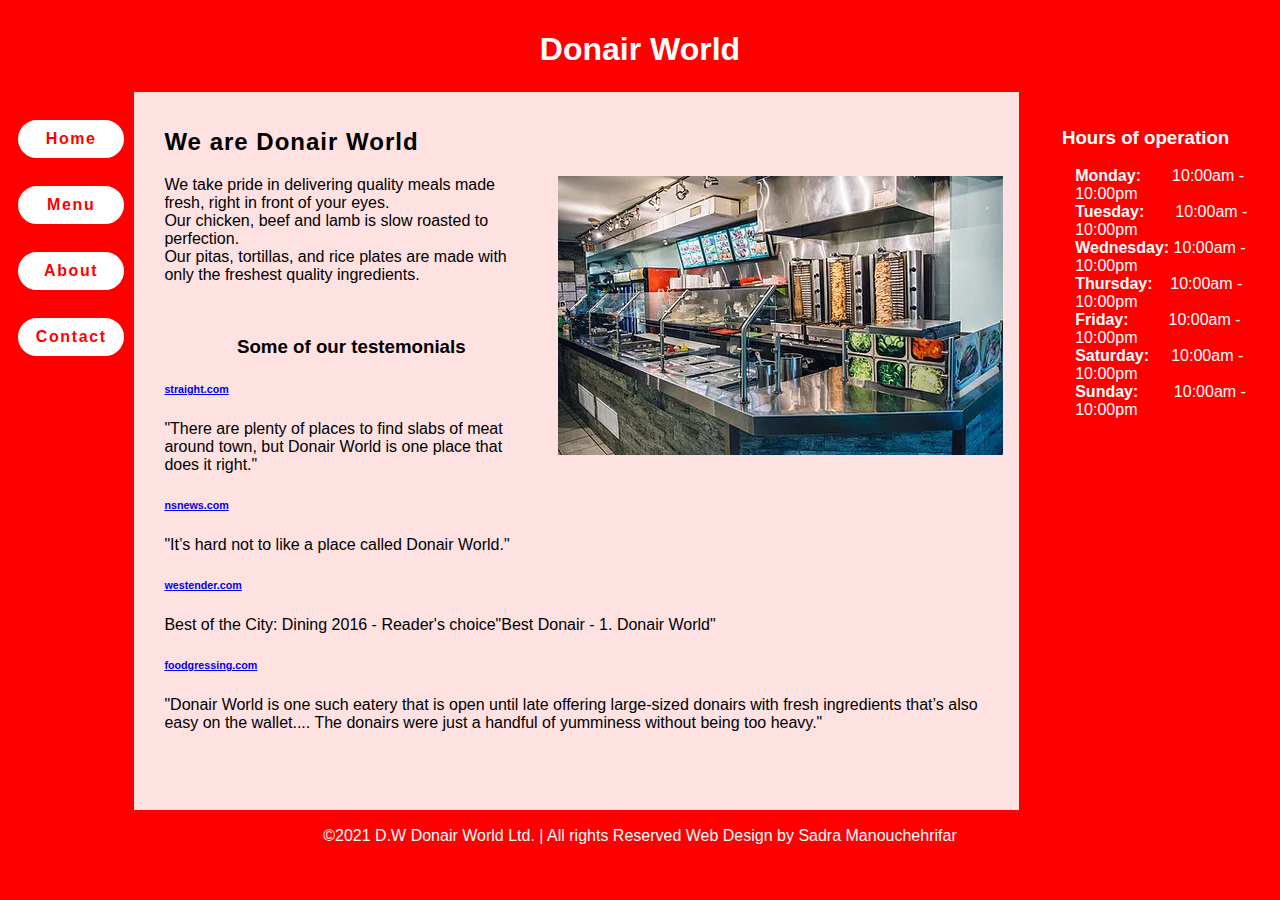
<file: Index.html>
<!DOCTYPE html>
<html lang="en">
    <head>
        <Title>Donair World - Home</Title>
        <meta charset="utf-8">
        <link rel="stylesheet" href="styles.css">
        <meta name="viewport" content="width=device-width, initial-scale=1">
        <link rel="icon" href="dd/fav.png" type="image/png">
    </head>
    <body>
        <header>
            <h1>Donair World</h1>
        </header>
        <div id="container">
            <nav>
                <ul>
                    <li><a href="Index.html">Home</a></li>
                    <li><a href="menu.html">Menu</a></li>
                    <li><a href="about.html">About</a></li>
                    <li><a href="contact.html">Contact</a></li>
                </ul>
            </nav>
            <main>
                <h2>We are Donair World</h2>
                <img src="dd/place.jpg" alt="Beef pita Doanie" id="place">
                <p>We take pride in delivering quality meals made fresh, right in front of your eyes.<br> Our chicken, beef and lamb is slow roasted to perfection.<br> Our pitas, tortillas, and rice plates are made with only the freshest quality ingredients. </p>
                <p>&nbsp;</p>
                <h3>Some of our testemonials </h3>
                <h6><a href="https://www.straight.com/food/695561/where-find-belly-filling-meals-vancouver-wont-break-bank" target="_blank">straight.com</a></h6>
                <p>"There are plenty of places to find slabs of meat around town, but Donair World is one place that does it right."</p>
                <h6><a href="https://www.nsnews.com/living/the-dish-popular-donair-dude-eatery-descends-on-north-vancouver-3031824" target="_blank">nsnews.com</a></h6>
                <p>​​​"It’s hard not to like a place called Donair World."</p>
                <h6><a href="https://www.vancouverisawesome.com/courier-archive" target="_blank">westender.com</a></h6>
                <p>Best of the City: Dining 2016 - Reader's choice"Best Donair - 1. Donair World"</p>
                <h6><a href="https://foodgressing.com/donair-dude-granville-vancouver/" target="_blank">foodgressing.com</a></h6>
                <p>"Donair World is one such eatery that is open until late offering large-sized donairs with fresh ingredients that’s also easy on the wallet.... The donairs were just a handful of yumminess without being too heavy."</p>
                <h6>&nbsp;</h6>
            </main>
            <aside>
                <h3>Hours of operation</h3>
                <ul>
                    <li><b>Monday: </b>&nbsp; &nbsp; &nbsp;   10:00am - 10:00pm</li>
                    <li><b>Tuesday: </b> &nbsp; &nbsp; &nbsp;  10:00am - 10:00pm</li>
                    <li><b>Wednesday: </b>10:00am - 10:00pm</li>
                    <li><b>Thursday: </b>&nbsp;&nbsp;  10:00am - 10:00pm</li>
                    <li><b>Friday: </b>  &nbsp; &nbsp; &nbsp; &nbsp;  10:00am - 10:00pm</li>
                    <li><b>Saturday: </b> &nbsp; &nbsp; 10:00am - 10:00pm</li>
                    <li><b>Sunday: </b> &nbsp; &nbsp; &nbsp;&nbsp;    10:00am - 10:00pm</li>
                </ul>
            </aside>
        </div>
        <footer>
            <p>&copy;2021 D.W Donair World Ltd. | All rights Reserved Web Design by Sadra Manouchehrifar</p>
        </footer>
    </body>
</html>
</file>
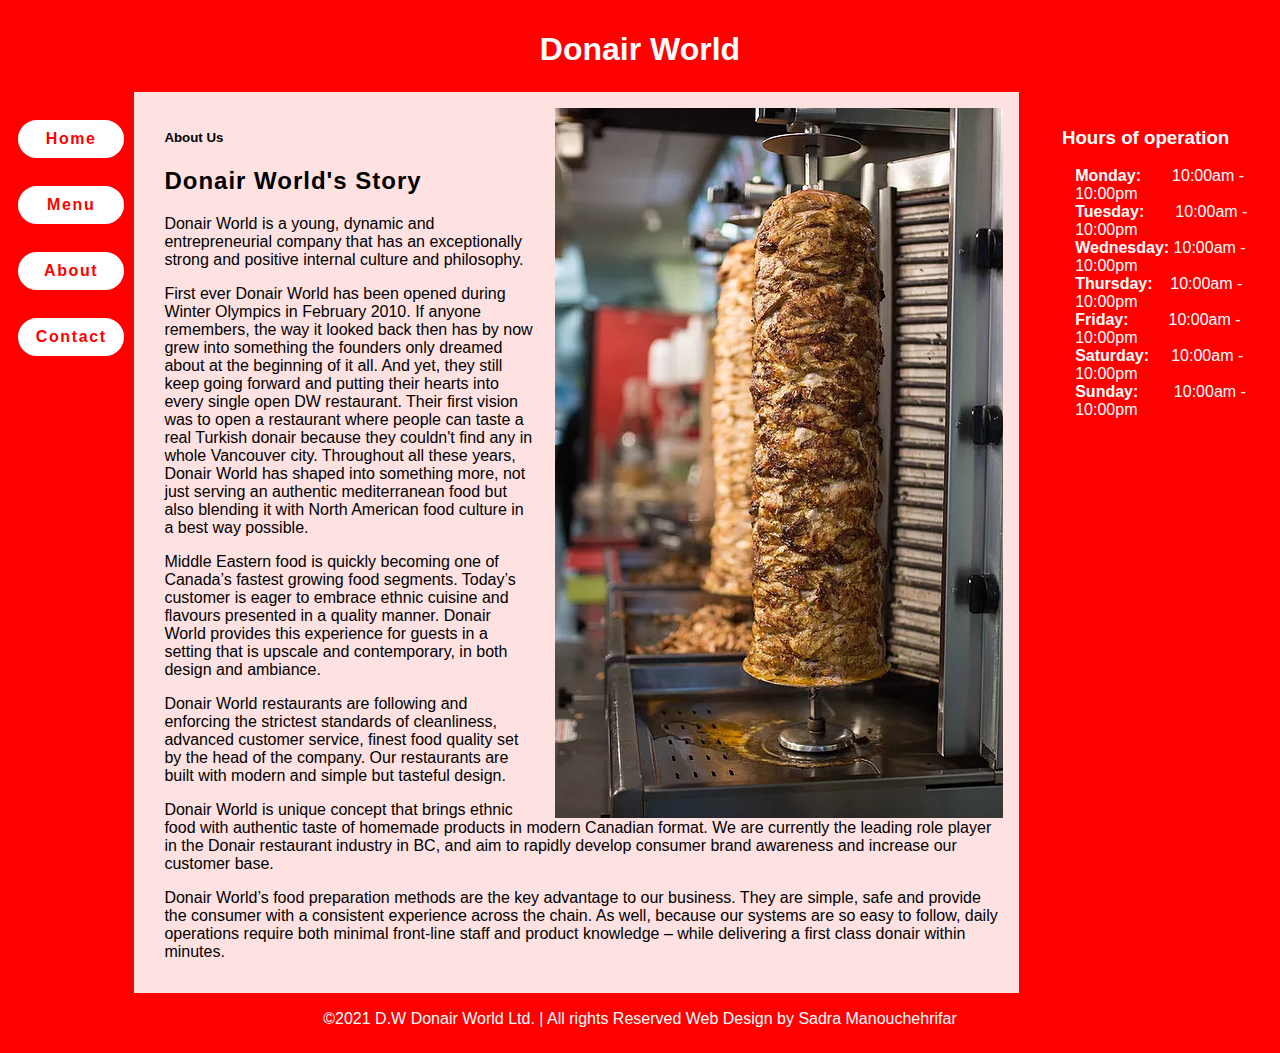
<file: about.html>
<!DOCTYPE html>
<html lang="en">
    <head>
        <Title>Donair World - About</Title>
        <meta charset="utf-8">
        <link rel="stylesheet" href="styles.css">
        <meta name="viewport" content="width=device-width, initial-scale=1">
        <link rel="icon" href="dd/fav.png" type="image/png">
    </head>
    <body>
        <header>
            <h1>Donair World</h1>
        </header>
        <div id="container">
            <nav>
                <ul>
                    <li><a href="Index.html">Home</a></li>
                    <li><a href="menu.html">Menu</a></li>
                    <li><a href="about.html">About</a></li>
                    <li><a href="contact.html">Contact</a></li>
                </ul>
            </nav>
            <main>
                <img src="dd/donair.jpg" alt="Chicken donair" id="chicken">
                <h5>About Us</h5>
                <h2>Donair World's Story</h2>
                <p>Donair World is a young, dynamic and entrepreneurial company that has an exceptionally strong and positive internal culture and philosophy.</p>
                <p>First ever Donair World has been opened during Winter Olympics in February 2010. If anyone remembers, the way it looked back then has by now grew into something the founders only dreamed about at the beginning of it all. And yet, they still keep going forward and putting their hearts into every single open DW restaurant. Their first vision was to open a restaurant where people can taste a real Turkish donair because they couldn't find any in whole Vancouver city. Throughout all these years, Donair World has shaped into something more, not just serving an authentic mediterranean food but also blending it with North American food culture in a best way possible.</p>
                <p>Middle Eastern food is quickly becoming one of Canada’s fastest growing food segments. Today’s customer is eager to embrace ethnic cuisine and flavours presented in a quality manner. Donair World provides this experience for guests in a setting that is upscale and contemporary, in both design and ambiance.</p>
                <p>Donair World restaurants are following and enforcing the strictest standards of cleanliness, advanced customer service, finest food quality set by the head of the company. Our restaurants are built with modern and simple but tasteful design.</p>
                <p>Donair World is unique concept that brings ethnic food with authentic taste of homemade products in modern Canadian format. We are currently the leading role player in the Donair restaurant industry in BC, and aim to rapidly develop consumer brand awareness and increase our customer base.</p>
                <p>Donair World’s food preparation methods are the key advantage to our business. They are simple, safe and provide the consumer with a consistent experience across the chain. As well, because our systems are so easy to follow, daily operations require both minimal front-line staff and product knowledge – while delivering a first class donair within minutes.</p>
            </main>
            <aside>
                <h3>Hours of operation</h3>
                <ul>
                    <li><b>Monday: </b>&nbsp; &nbsp; &nbsp;   10:00am - 10:00pm</li>
                    <li><b>Tuesday: </b> &nbsp; &nbsp; &nbsp;  10:00am - 10:00pm</li>
                    <li><b>Wednesday: </b>10:00am - 10:00pm</li>
                    <li><b>Thursday: </b>&nbsp;&nbsp;  10:00am - 10:00pm</li>
                    <li><b>Friday: </b>  &nbsp; &nbsp; &nbsp; &nbsp;  10:00am - 10:00pm</li>
                    <li><b>Saturday: </b> &nbsp; &nbsp; 10:00am - 10:00pm</li>
                    <li><b>Sunday: </b> &nbsp; &nbsp; &nbsp;&nbsp;    10:00am - 10:00pm</li>
                </ul>
            </aside>
        </div>
        <footer>
            <p>&copy;2021 D.W Donair World Ltd. | All rights Reserved Web Design by Sadra Manouchehrifar</p>
        </footer>
    </body>
</html>
</file>
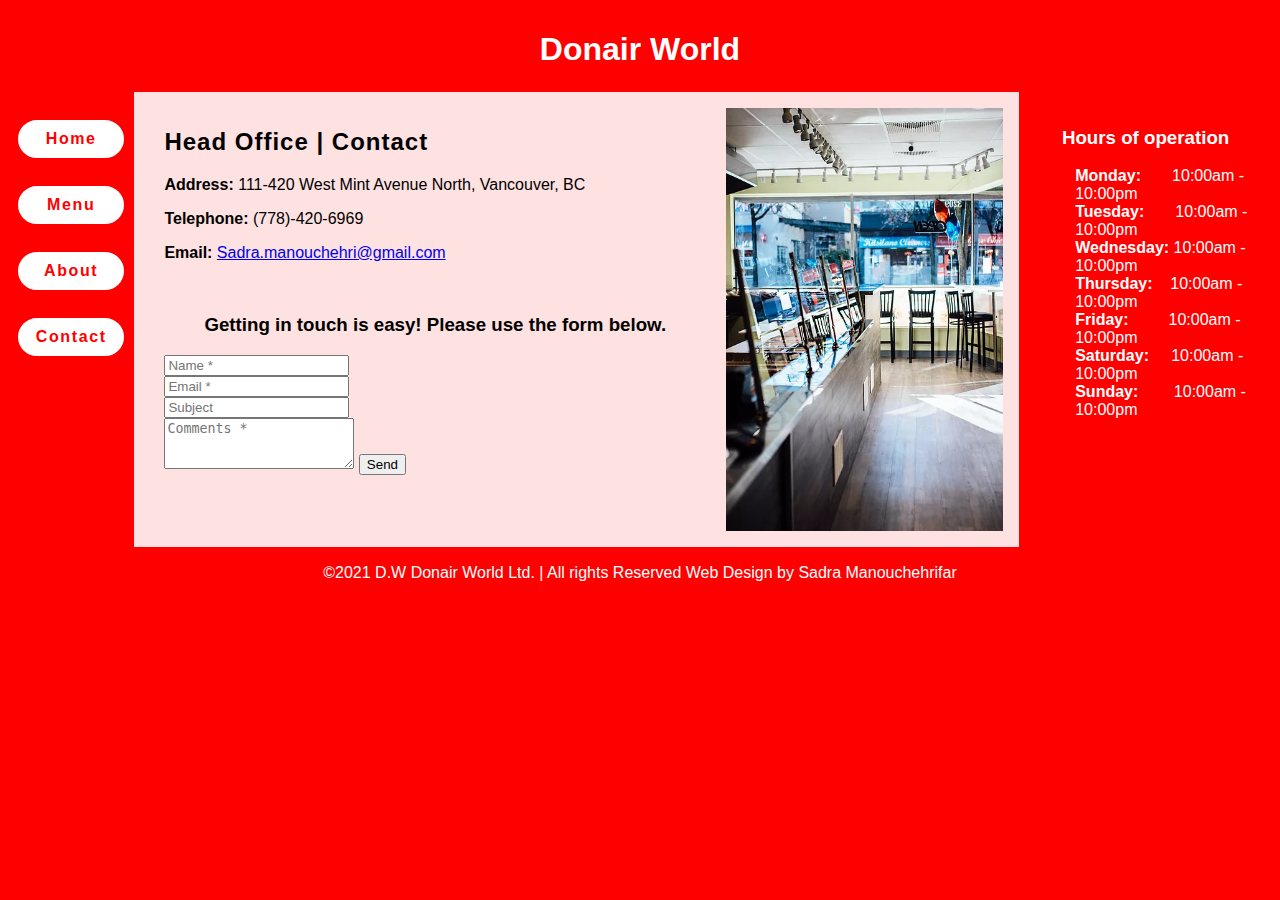
<file: contact.html>
<!DOCTYPE html>
<html lang="en">
    <head>
        <Title>Donair World - Contact</Title>
        <meta charset="utf-8">
        <link rel="stylesheet" href="styles.css">
        <meta name="viewport" content="width=device-width, initial-scale=1">
        <link rel="icon" href="dd/fav.png" type="image/png">
    </head>
    <body>
        <header>
            <h1>Donair World</h1>
        </header>
        <div id="container">
            <nav>
                <ul>
                    <li><a href="Index.html">Home</a></li>
                    <li><a href="menu.html">Menu</a></li>
                    <li><a href="about.html">About</a></li>
                    <li><a href="contact.html">Contact</a></li>
                </ul>
            </nav>
            <main id="contact">
                <img src="dd/place2.jpg" alt="store of Dinair Dude" id="place2">
                <h2>Head Office | Contact</h2>
                <p><b>Address: </b> 111-420 West Mint Avenue North, Vancouver, BC </p>
                <p><b>Telephone: </b> (778)-420-6969 </p>
                <p><b>Email: </b> <a href="mailto:sadra.manouchehri@gmail.com">Sadra.manouchehri@gmail.com</a> </p>
                <P>&nbsp;</P>
                <h3><b>Getting in touch is easy! Please use the form below.</b></h3>
                <form>
                    <label for="firstname"></label>
                    <input type="text" name="firstname" id="firstname" placeholder="Name *" required><br>
                    <label>
                    <input type="email" name="Email" id="Email" placeholder="Email *" required ><br>
                    </label>
                    <input type="text" name="subject" id="subject" placeholder="Subject"><br>
                    <textarea name="comments" id="coments" cols="21" rows="3" placeholder="Comments *" required></textarea>
                    <input type="submit" value="Send">
                </form>
            </main>
            <aside>
                <h3>Hours of operation</h3>
                <ul>
                    <li><b>Monday: </b>&nbsp; &nbsp; &nbsp;   10:00am - 10:00pm</li>
                    <li><b>Tuesday: </b> &nbsp; &nbsp; &nbsp;  10:00am - 10:00pm</li>
                    <li><b>Wednesday: </b>10:00am - 10:00pm</li>
                    <li><b>Thursday: </b>&nbsp;&nbsp;  10:00am - 10:00pm</li>
                    <li><b>Friday: </b>  &nbsp; &nbsp; &nbsp; &nbsp;  10:00am - 10:00pm</li>
                    <li><b>Saturday: </b> &nbsp; &nbsp; 10:00am - 10:00pm</li>
                    <li><b>Sunday: </b> &nbsp; &nbsp; &nbsp;&nbsp;    10:00am - 10:00pm</li>
                </ul>
            </aside>
        </div>
        <footer>
            <p>&copy;2021 D.W Donair World Ltd. | All rights Reserved Web Design by Sadra Manouchehrifar</p>
        </footer>
    </body>
</html>
</file>
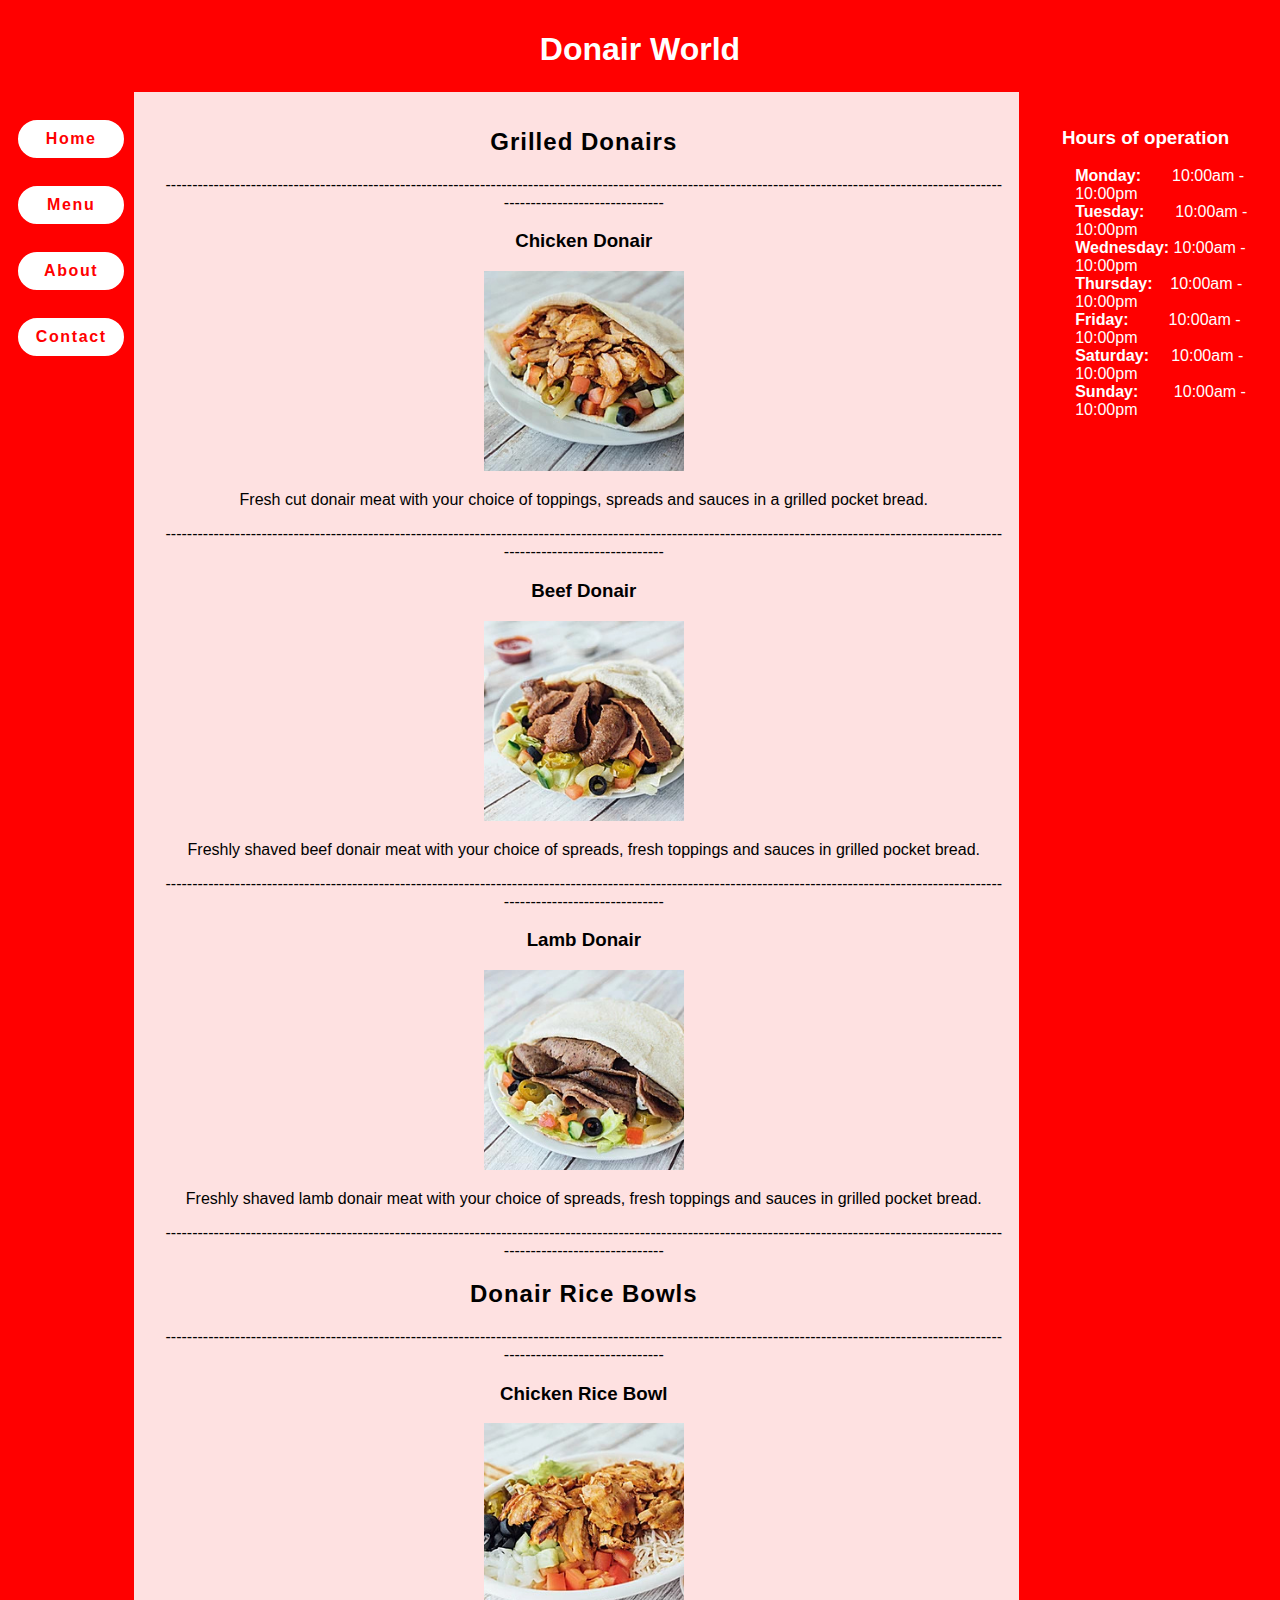
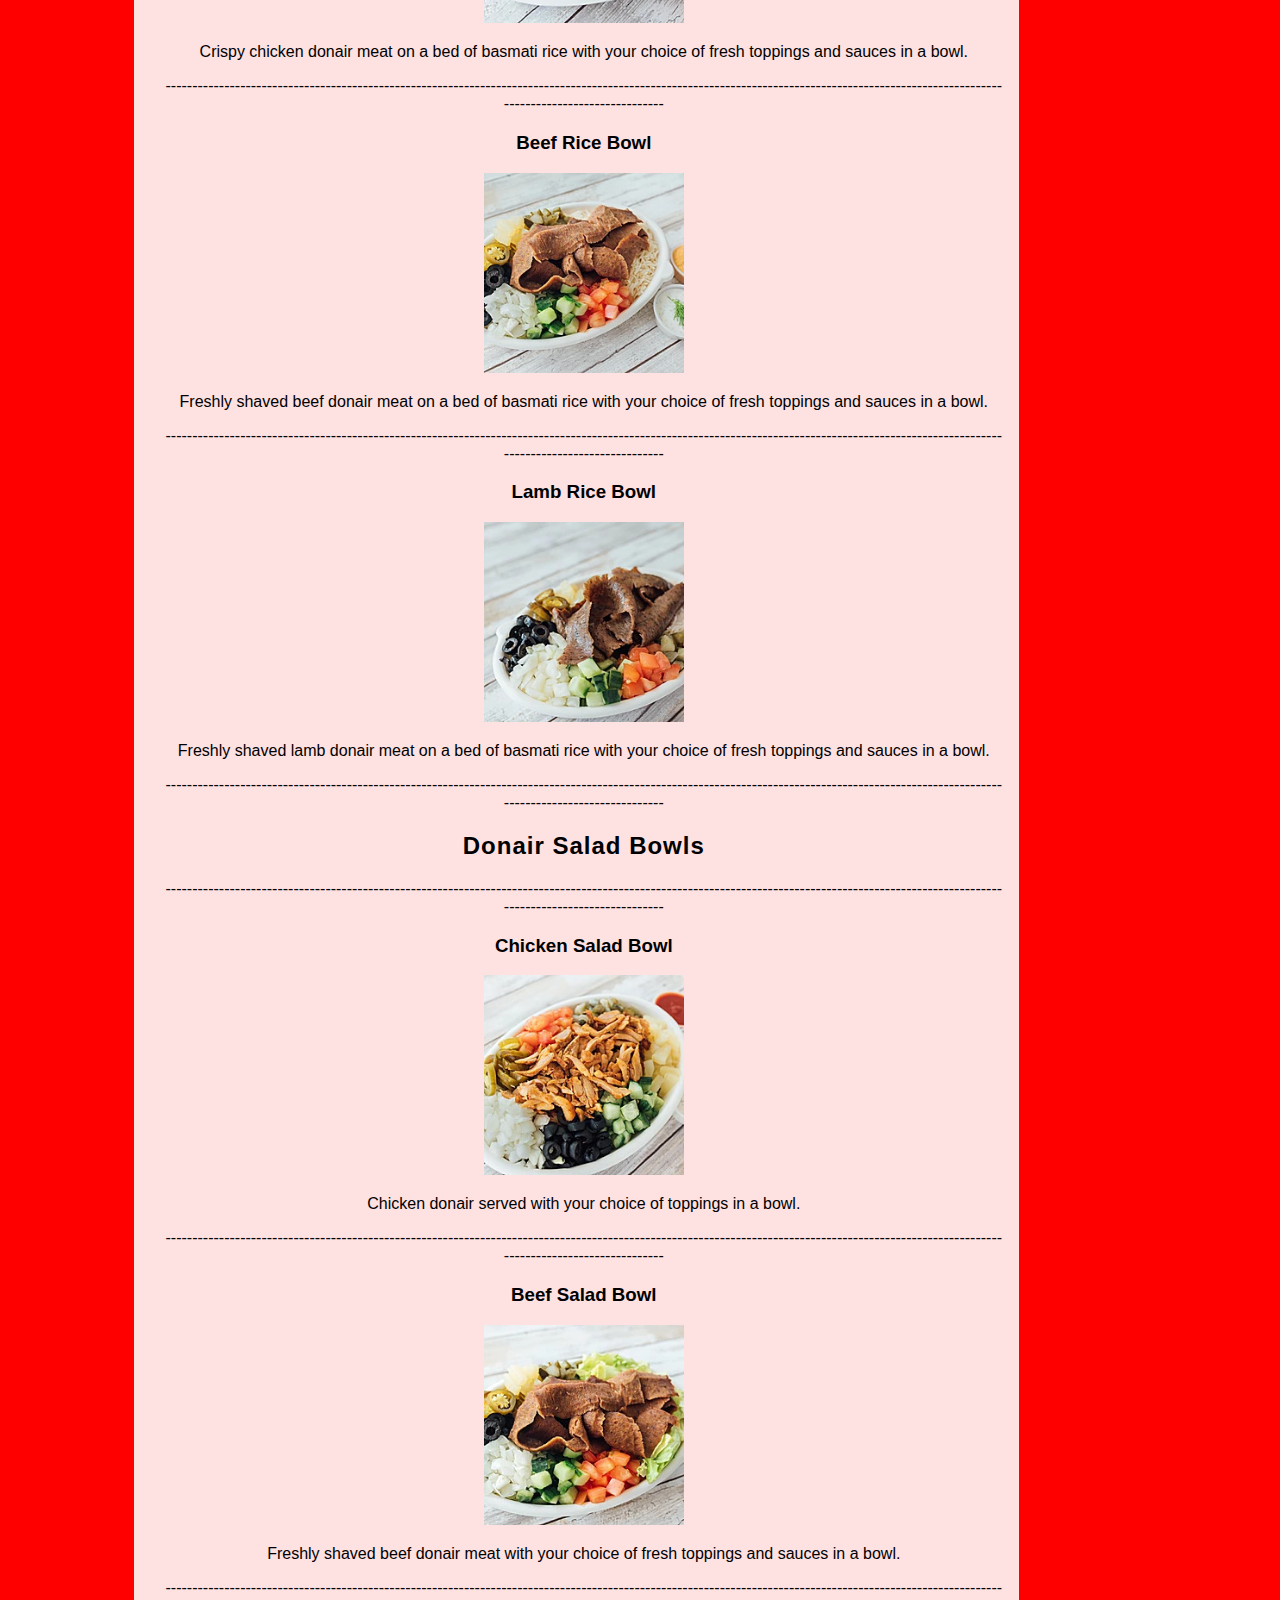
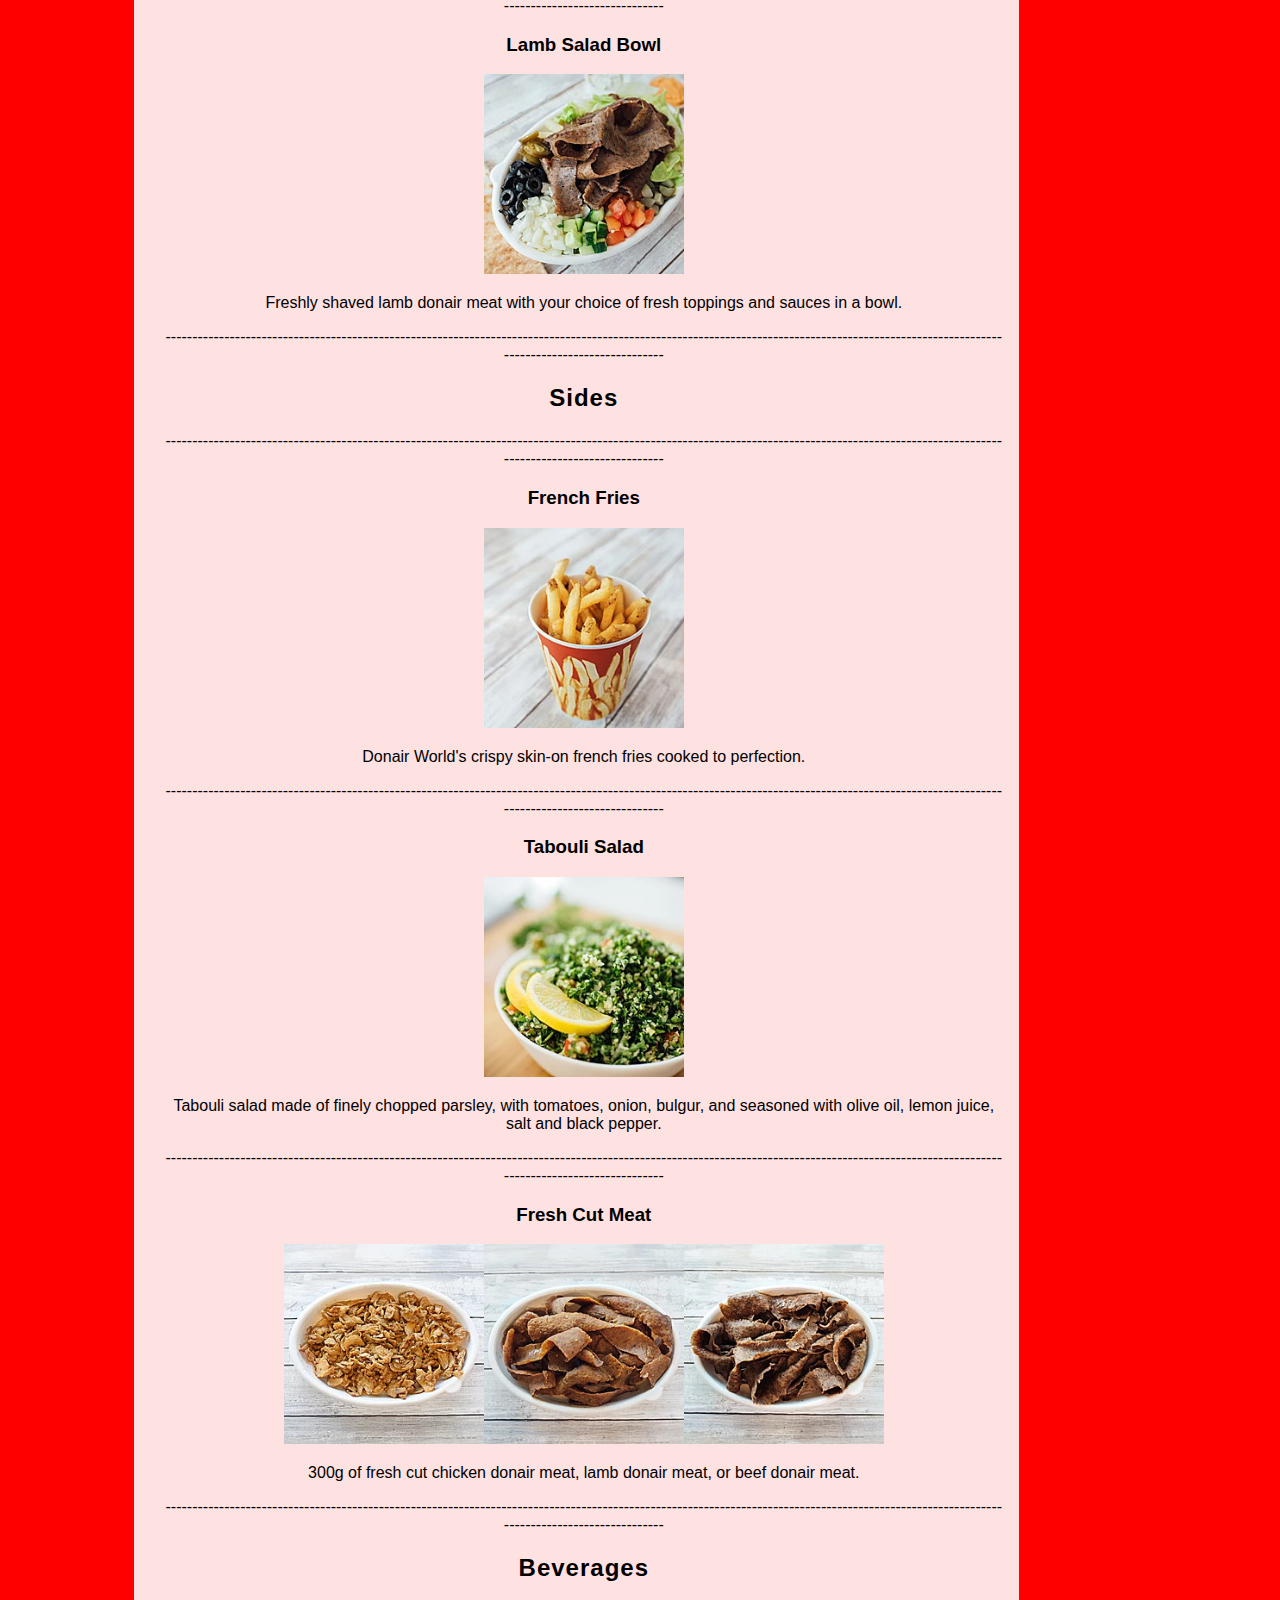
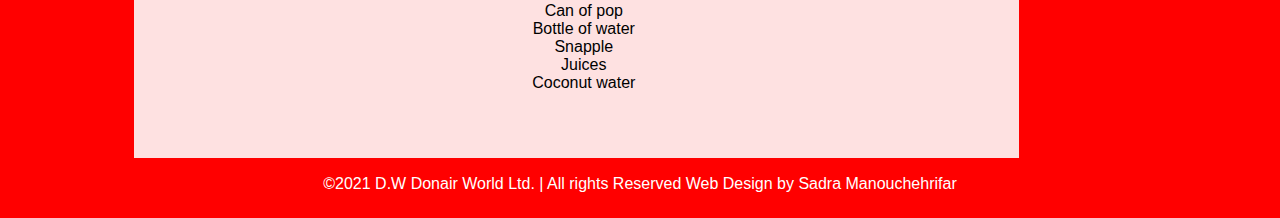
<file: menu.html>
<!DOCTYPE html>
<html lang="en">
    <head>
        <Title>Donair World - Menu</Title>
        <meta charset="utf-8">
        <link rel="stylesheet" href="styles.css">
        <meta name="viewport" content="width=device-width, initial-scale=1">
        <link rel="icon" href="dd/fav.png" type="image/png">
    </head>
    <body>
        <header>
            <h1>Donair World</h1>
        </header>
        <div id="container">
            <nav>
                <ul>
                    <li><a href="Index.html">Home</a></li>
                    <li><a href="menu.html">Menu</a></li>
                    <li><a href="about.html">About</a></li>
                    <li><a href="contact.html">Contact</a></li>
                </ul>
            </nav>
            <main>
                <div id="figure">
                <h2 id="demo1" onmouseover= "myFunc1();" onmouseout = "myFunc2();">Grilled Donairs</h2>
                <p>-------------------------------------------------------------------------------------------------------------------------------------------------------------------------------------------</p>
                <!-- <img src="dd/sauce.jpg" alt="Beef pita Doanie" id="place"> -->
                <h3>Chicken Donair</h3>
                <img src="dd/cd.jpg" alt="Chicken pita Donair" height="200" width="200" id="a">
                <p>Fresh cut donair meat with your choice of toppings, spreads and sauces in a grilled pocket bread.</p>
                <p>-------------------------------------------------------------------------------------------------------------------------------------------------------------------------------------------</p>
                <h3>Beef Donair</h3>
                <img src="dd/bd(2).jpg" alt="Beef pita Doanie" height="200" width="200">
                <p>Freshly shaved beef donair meat with your choice of spreads, fresh toppings and sauces in grilled pocket bread.</p>
                <p>-------------------------------------------------------------------------------------------------------------------------------------------------------------------------------------------</p>
                <h3>Lamb Donair</h3>
                <img src="dd/ld.jpg" alt="Beef pita Doanie" height="200" width="200">
                <p>Freshly shaved lamb donair meat with your choice of spreads, fresh toppings and sauces in grilled pocket bread.</p>
                <p>-------------------------------------------------------------------------------------------------------------------------------------------------------------------------------------------</p>
                <h2>Donair Rice Bowls</h2>
                <p>-------------------------------------------------------------------------------------------------------------------------------------------------------------------------------------------</p>
                <!-- <img src="dd/donair.jpg" alt="Beef pita Doanie" id="place"> -->
                <h3>Chicken Rice Bowl</h3>
                <img src="dd/cr.jpg" alt="Beef pita Doanie" height="200" width="200">
                <p>Crispy chicken donair meat on a bed of basmati rice with your choice of fresh toppings and sauces in a bowl.</p>
                <p>-------------------------------------------------------------------------------------------------------------------------------------------------------------------------------------------</p>
                <h3>Beef Rice Bowl</h3>
                <img src="dd/br.jpg" alt="Beef pita Doanie" height="200" width="200">
                <p>Freshly shaved beef donair meat on a bed of basmati rice with your choice of fresh toppings and sauces in a bowl.</p>
                <p>-------------------------------------------------------------------------------------------------------------------------------------------------------------------------------------------</p>
                <h3>Lamb Rice Bowl</h3>
                <img src="dd/lr.jpg" alt="Beef pita Doanie" height="200" width="200">
                <p>Freshly shaved lamb donair meat on a bed of basmati rice with your choice of fresh toppings and sauces in a bowl.</p>
                <p>-------------------------------------------------------------------------------------------------------------------------------------------------------------------------------------------</p>
                <h2>Donair Salad Bowls</h2>
                <p>-------------------------------------------------------------------------------------------------------------------------------------------------------------------------------------------</p>
                <!-- <img src="dd/place3.jpg" alt="Beef pita Doanie" id="place"> -->
                <h3>Chicken Salad Bowl</h3>
                <img src="dd/cs.jpg" alt="Beef pita Doanie" height="200" width="200">
                <p>Chicken donair served with your choice of toppings in a bowl.</p>
                <p>-------------------------------------------------------------------------------------------------------------------------------------------------------------------------------------------</p>
                <h3>Beef Salad Bowl</h3>
                <img src="dd/bs.jpg" alt="Beef pita Doanie" height="200" width="200">
                <p>Freshly shaved beef donair meat with your choice of fresh toppings and sauces in a bowl.</p>
                <p>-------------------------------------------------------------------------------------------------------------------------------------------------------------------------------------------</p>
                <h3>Lamb Salad Bowl</h3>
                <img src="dd/ls.jpg" alt="Beef pita Doanie" height="200" width="200">
                <p>Freshly shaved lamb donair meat with your choice of fresh toppings and sauces in a bowl.</p>
                <p>-------------------------------------------------------------------------------------------------------------------------------------------------------------------------------------------</p>
                <h2>Sides</h2>
                <p>-------------------------------------------------------------------------------------------------------------------------------------------------------------------------------------------</p>
                <h3>French Fries</h3>
                <img src="dd/fries.jpg" alt="Beef pita Doanie" height="200" width="200">
                <p>Donair World's crispy skin-on french fries cooked to perfection.</p>
                <p>-------------------------------------------------------------------------------------------------------------------------------------------------------------------------------------------</p>
                <h3>Tabouli Salad</h3>
                <img src="dd/ts.jpg" alt="Beef pita Doanie" height="200" width="200">
                <p>Tabouli salad made of finely chopped parsley, with tomatoes, onion, bulgur, and seasoned with olive oil, lemon juice, salt and black pepper.</p>
                <p>-------------------------------------------------------------------------------------------------------------------------------------------------------------------------------------------</p>
                <h3>Fresh Cut Meat</h3>
                <img src="dd/c.jpg" alt="Beef pita Doanie" height="200" width="200"><img src="dd/b.jpg" alt="Beef pita Doanie" height="200" width="200"><img src="dd/l.jpg" alt="Beef pita Doanie" height="200" width="200">
                <p>300g of fresh cut chicken donair meat, lamb donair meat, or beef donair meat.</p>
                <p>-------------------------------------------------------------------------------------------------------------------------------------------------------------------------------------------</p>
                <h2>Beverages</h2>
                <p>Can of pop<br>Bottle of water<br>Snapple<br>Juices<br>Coconut water</p>
                <p>&nbsp;</p>
                </div>
            </main>
            <aside>
                <h3>Hours of operation</h3>
                <ul>
                    <li><b>Monday: </b>&nbsp; &nbsp; &nbsp;   10:00am - 10:00pm</li>
                    <li><b>Tuesday: </b> &nbsp; &nbsp; &nbsp;  10:00am - 10:00pm</li>
                    <li><b>Wednesday: </b>10:00am - 10:00pm</li>
                    <li><b>Thursday: </b>&nbsp;&nbsp;  10:00am - 10:00pm</li>
                    <li><b>Friday: </b>  &nbsp; &nbsp; &nbsp; &nbsp;  10:00am - 10:00pm</li>
                    <li><b>Saturday: </b> &nbsp; &nbsp; 10:00am - 10:00pm</li>
                    <li><b>Sunday: </b> &nbsp; &nbsp; &nbsp;&nbsp;    10:00am - 10:00pm</li>
                </ul>
            </aside>
        </div>
        <footer>
            <p>&copy;2021 D.W Donair World Ltd. | All rights Reserved Web Design by Sadra Manouchehrifar</p>
        </footer>
        <script src="script.js"></script>
    </body>
</html>
</file>
<file: styles.css>
*{
    box-sizing: border-box;
}
header{
    background-color: red;
    padding: 2px;
    text-align: center;
    color: white;
}
body{
    font-family: Arial, Helvetica, sans-serif;
    background-color: red;
}
nav a{
    text-decoration: none;
    padding: 10px;
    display: block;
    background-color: white;
    border: 5px solid red;
    border-radius: 50px;
    color: white;
    text-align: center;
    font-weight: bold;
    letter-spacing: 0.1em;
    color: red;
    font-weight: bold;
    font-size: 1em;
}
nav ul{
    list-style: none;
    padding: 0;
    margin: 5px;
}
#place{
    float: right;
    padding-left: 20px;
}
#place2{
    float: right;
    padding-left: 20px;
    width: 297px;
    height: 423px;
}
nav li{
    padding: 5px;
    text-align: center;
    display: inline;
}
nav{
    background-color: red;
    float:left;
    width: 10%;
}
a:hover{
    color:black;
}
#figure{
text-align: center;
}
#a{
    text-align: center;
}
aside li{
    list-style: none;
}
main{
    padding: 1em;
    padding-left: 30px;
    background-color: #FEE1E1;
    float:left;
    width: 70%;
}
h3{
    text-align: center;
}
h2{
    letter-spacing: 1px;;
}
#chicken{
    float: right;
    padding-left: 20px;
}
aside{
    background-color: red;
    padding: 1em;
    color: white;
    float: left;
    width: 20%;
}
footer{
    text-align: center;
    padding: 1px;
    background-color: red;
    color: white;
    clear: both;
}
@media screen and (max-width: 1024px){
    nav{
        float: none;
        width: auto;
        text-align: center;
    }
    nav li{
        display: inline-block;
    }
    main{
        float: left;
        width: 80%
    }
    aside{
        float: left;
        width: 20%;
        padding: 5px;
    }
    #place2, #place, #chicken{
        display: none;
    }
}
@media screen and (max-width: 760px){
    nav, main, aside{
        float: none;
        width: auto;
    }
    #chicken{
        display: none;
    }
}
</file>
